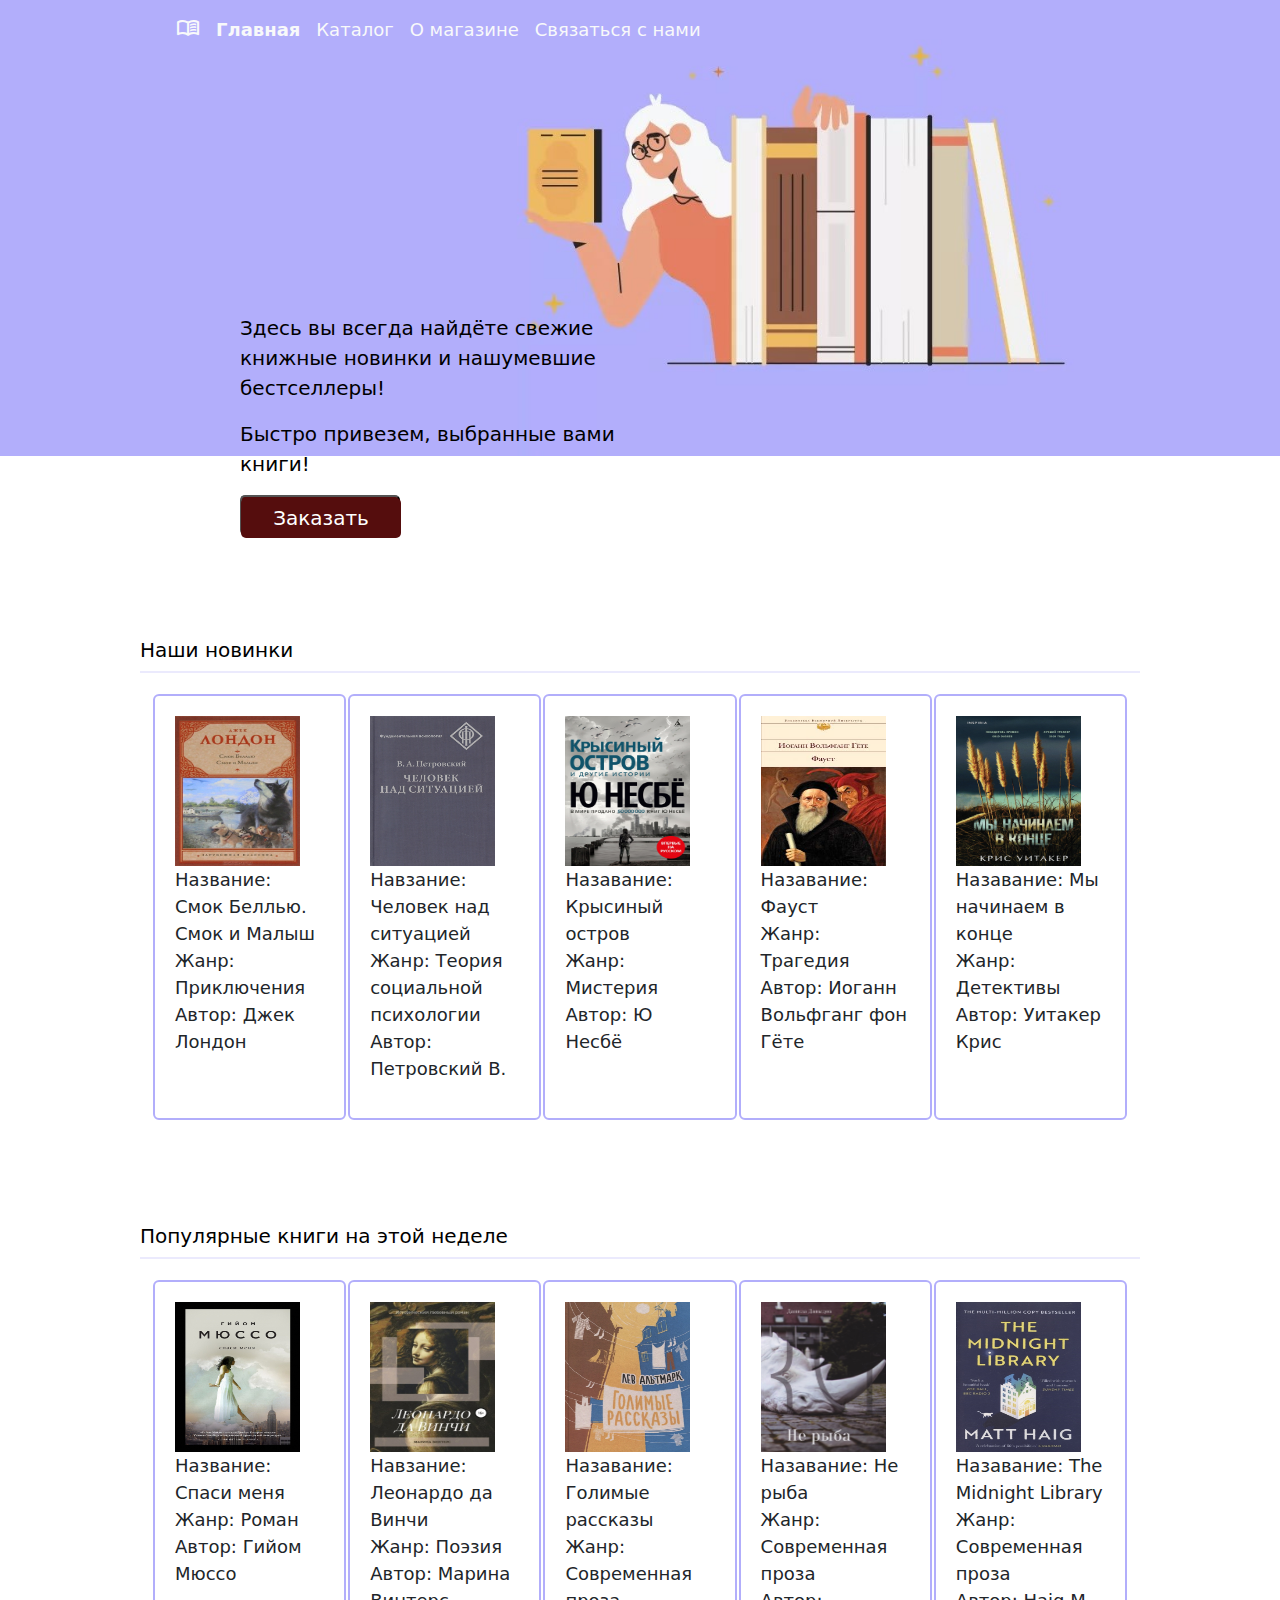
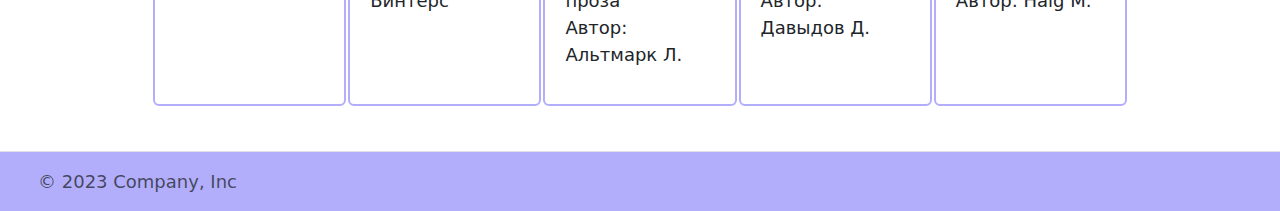
<file: index.html>
<!DOCTYPE html>
<html lang="en">

<head>
    <meta charset="UTF-8">
    <title>Books</title>
    <link rel="stylesheet" href="https://fonts.googleapis.com/css2?family=Material+Symbols+Outlined:opsz,wght,FILL,GRAD@24,400,0,0" />
    <link href="https://cdn.jsdelivr.net/npm/bootstrap@5.1.3/dist/css/bootstrap.min.css" rel="stylesheet">
    <meta name="viewport" content="width=device-width, initial-scale=1.0, maximum-scale=1.0, user-scalable=no">
    <link rel="stylesheet" href="style.css">
</head>

<body class="body">
    <nav class="navbar navbar-expand-lg text-light">
        <div class="container-fluid">
          <a class="navbar-brand" href="#"></a>
          <button class="navbar-toggler" type="button" data-bs-toggle="collapse" data-bs-target="#navbarNav" aria-controls="navbarNav" aria-expanded="false" aria-label="Toggle navigation">
            <span class="navbar-toggler-icon"></span>
          </button>
          <div class="collapse navbar-collapse" id="navbarNav">
            <ul class="navbar-nav">
              <li class="nav-item ">
                <a class="nav-link text-light" aria-current="page" href="index.html"><span class="material-symbols-outlined">
                  menu_book
                  </span></a>
              </li>
              <li class="nav-item ">
                <a class="nav-link active text-light" aria-current="page" href="index.html">Главная</a>
              </li>
              <li class="nav-item">
                <a class="nav-link text-light" href="catalog.html">Каталог</a>
              </li>
              <li class="nav-item">
                <a class="nav-link text-light" href="aboutus.html">О магазине</a>
              </li>
              <li class="nav-item">
                <a class="nav-link text-light" href="contactwithus.html">Связаться с нами</a>
              </li>
            </ul>
          </div>
        </div>
      </nav>

    <!--transition -->
    <main class="main">
        <p class="main-text">Здесь вы всегда найдёте свежие книжные новинки и нашумевшие бестселлеры!</p>
        <p class="main-text">Быстро привезем, выбранные вами книги!</p>
        <button class="button-order"><a class="link" href="catalog.html">Заказать</a></button>
    </main>
<!--fixs -->
        <p class="news">Наши новинки</p>
        <hr class="hr">
        <div class="container">
            <div class="card">
                <div class="card_description"><img src="./img/smogbel.jpg" width="125px" height="150px"></div>
                <p class="card_description">
                    Название: Смок Беллью. Смок и Малыш<br>
                    Жанр: Приключения<br>
Автор: Джек Лондон
                </p>
            </div>
            <div class="card">
                <div class="card_description"><img src="./img/chelovek.jpg" width="125px" height="150px"></div>
                <p class="card_description">
                    Навзание: Человек над ситуацией<br>
                    Жанр: Теория социальной психологии<br>
Автор: Петровский В.
                </p>
            </div>
            <div class="card">
                <div class="card_description"><img src="./img/kris.jpg" alt="" width="125px" height="150px"></div>
                <p class="card_description">
                    Назавание: Крысиный остров<br>
                    Жанр: Мистерия<br>
                    Автор: Ю Несбё
                    
                </p>
            </div>
            <div class="card">
                <div class="card_description"><img src="./img/faust.jpg" alt="" width="125px" height="150px"></div>
                <p class="card_description">
                    Назавание: Фауст<br>
                    Жанр: Трагедия<br>
                    Автор: Иоганн Вольфганг фон Гёте
                </p>
            </div>

            <div class="card">
                <div class="card_description"><img src="./img/end.jpg" alt="" width="125px" height="150px"></div>
                <p class="card_description">
                    Назавание: Мы начинаем в конце<br>
                    Жанр: Детективы<br>
Автор: Уитакер Крис
                </p>
            </div>
        </div>
    
        
<div class="pop">
        <p class="news1">Популярные книги на этой неделе</p>
        <hr class="hr">
        <div class="container">
            <div class="card">
                <div class="card_description"><img src="./img/saveme.jpg" width="125px" height="150px"></div>
                <p class="card_description">
                    Название: Спаси меня<br>
                    Жанр: Роман<br>
Автор: Гийом Мюссо
                </p>
            </div>
            <div class="card">
                <div class="card_description"><img src="./img/daVinchi.jpg" width="125px" height="150px"></div>
                <p class="card_description">
                    Навзание: Леонардо да Винчи<br>
                    Жанр: Поэзия<br>
Автор: Марина Винтерс
                </p>
            </div>
            <div class="card">
                <div class="card_description"><img src="./img/golim.jpg" alt="" width="125px" height="150px"></div>
                <p class="card_description">
                    Назавание: Голимые рассказы<br>
                    Жанр: Современная проза<br>
Автор: Альтмарк Л.
                    
                </p>
            </div>
            <div class="card">
                <div class="card_description"><img src="./img/fish.jpg" alt="" width="125px" height="150px"></div>
                <p class="card_description">
                    Назавание: Не рыба<br>
                    Жанр: Современная проза<br>
Автор: Давыдов Д.
                </p>
            </div>

            <div class="card">
                <div class="card_description"><img src="./img/library.jpg" alt="" width="125px" height="150px"></div>
                <p class="card_description">
                    Назавание: The Midnight Library<br>
                    Жанр: Современная проза<br>
Автор: Haig M.
                </p>
            </div>
        </div>
        </div>

        <div class="container">
            <footer class="d-flex flex-wrap justify-content-between align-items-center py-3 my-4 border-top">
              <div class="col-md-4 d-flex align-items-center">
                <a href="/" class="mb-3 me-2 mb-md-0 text-body-secondary text-decoration-none lh-1">
                  <svg class="bi" width="30" height="24"><use xlink:href="#bootstrap"/></svg>
                </a>
                <span class="mb-3 mb-md-0 text-body-secondary">&copy; 2023 Company, Inc</span>
              </div>
            </footer>
          </div>

</body>

</html>





<!--	RGB(178,174,251) фон-->
</file>
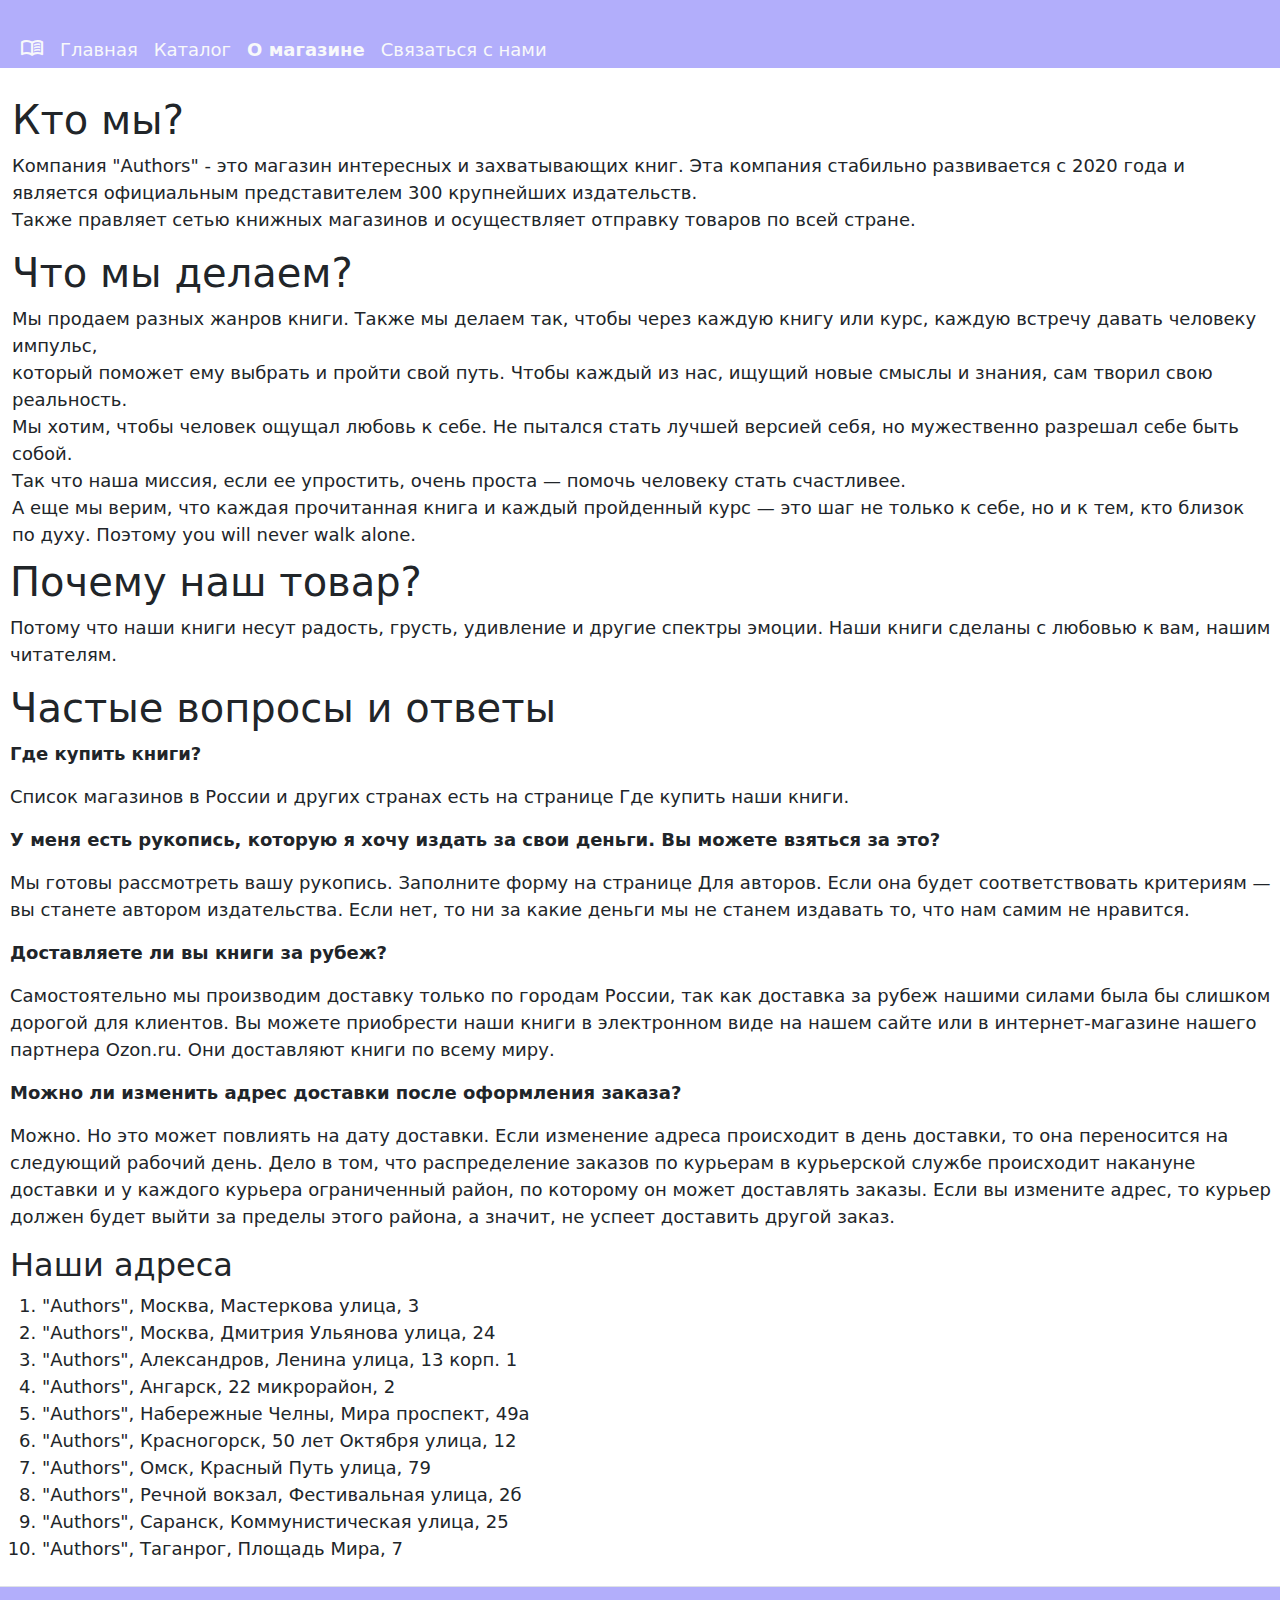
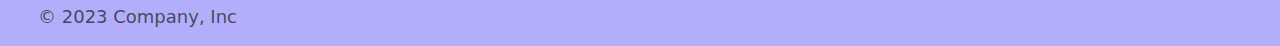
<file: aboutus.html>
<!DOCTYPE html>
<html>
<head>
	<title>Книжный магазин "Authors"</title>
	<meta charset="utf-8">
  <link rel="stylesheet" href="https://fonts.googleapis.com/css2?family=Material+Symbols+Outlined:opsz,wght,FILL,GRAD@24,400,0,0" />
    <link href="https://cdn.jsdelivr.net/npm/bootstrap@5.1.3/dist/css/bootstrap.min.css" rel="stylesheet">
    <link rel="stylesheet" type="text/css" href="style.css">
</head>
<body id="demo">
    <nav class="navbar navbar-expand-lg">
        <header class="header2">
        <div class="container-fluid">
          <a class="navbar-brand" href="#"></a>

          <button class="navbar-toggler" type="button" data-bs-toggle="collapse" data-bs-target="#navbarNav" aria-controls="navbarNav" aria-expanded="false" aria-label="Toggle navigation">
            <span class="navbar-toggler-icon"><img src='./img/logo.png' class="logo" alt="logo"></span>
          </button>
          <div class="collapse navbar-collapse" id="navbarNav">
            <ul class="navbar-nav">
              <li class="nav-item ">
                <a class="nav-link text-light" aria-current="page" href="index.html"><span class="material-symbols-outlined">
                  menu_book
                  </span></a>
              </li>
              <li class="nav-item ">
                <a class="nav-link text-light" aria-current="page" href="index.html">Главная</a>
              </li>
              <li class="nav-item">
                <a class="nav-link text-light" href="catalog.html">Каталог</a>
              </li>
              <li class="nav-item">
                <a class="nav-link active text-light" href="aboutus.html">О магазине</a>
              </li>
              <li class="nav-item">
                <a class="nav-link text-light" href="contactwithus.html">Связаться с нами</a>
              </li>
            </ul>
          </div>
        </div>
    </header>
      </nav>


<div class="container-fluid"  id="demo">
<div class="who"  id="demo">
<h1>Кто мы?</h1>
<p>Компания "Authors" - это магазин интересных и захватывающих книг. Эта компания стабильно развивается с 2020 года и является официальным представителем 300 крупнейших издательств.<br> Также правляет сетью книжных магазинов и осуществляет отправку товаров по всей стране.</p>


<h1>Что мы делаем?</h1>
<p>Мы продаем разных жанров книги. Также мы делаем так, чтобы через каждую книгу или курс, каждую встречу давать человеку импульс,<br> который поможет ему выбрать и пройти свой путь. Чтобы каждый из нас, ищущий новые смыслы и знания, сам творил свою реальность.<br> Мы хотим, чтобы человек ощущал любовь к себе. Не пытался стать лучшей версией себя, но мужественно разрешал себе быть собой.<br>
Так что наша миссия, если ее упростить, очень проста — помочь человеку стать счастливее.<br>
А еще мы верим, что каждая прочитанная книга и каждый пройденный курс — это шаг не только к себе, но и к тем, кто близок по духу. Поэтому you will never walk alone.
</p>

</div>
</div>

<div class="hide">
<h1 class="why">Почему наш товар?</h1>
<p>Потому что наши книги несут радость, грусть, удивление и другие спектры эмоции. Наши книги сделаны с любовью к вам, нашим читателям.</p>


<h1>Частые вопросы и ответы</h1>

<p><strong>Где купить книги?</strong></p>
<p>Список магазинов в России и других странах есть на странице Где купить наши книги.</p>


<p><strong>У меня есть рукопись, которую я хочу издать за свои деньги. Вы можете взяться за это?</strong></p>
<p>Мы готовы рассмотреть вашу рукопись. Заполните форму на странице Для авторов. Если она будет соответствовать критериям — вы станете автором издательства. Если нет, то ни за какие деньги мы не станем издавать то, что нам самим не нравится.</p>


<p><strong>Доставляете ли вы книги за рубеж?</strong></p>
<p>Самостоятельно мы производим доставку только по городам России, так как доставка за рубеж нашими силами была бы слишком дорогой для клиентов.
Вы можете приобрести наши книги в электронном виде на нашем сайте или в интернет-магазине нашего партнера Ozon.ru. Они доставляют книги по всему миру.</p>




<p><strong>Можно ли изменить адрес доставки после оформления заказа?</strong></p>
<p>Можно. Но это может повлиять на дату доставки. Если изменение адреса происходит в день доставки, то она переносится на следующий рабочий день. Дело в том, что распределение заказов по курьерам в курьерской службе происходит накануне доставки и у каждого курьера ограниченный район, по которому он может доставлять заказы. Если вы измените адрес, то курьер должен будет выйти за пределы этого района, а значит, не успеет доставить другой заказ.</p>



<div class="col-sm" id="demo">
<h2 id="lef">Наши адреса</h2>
<ol>
	<li>"Authors", Москва, Мастеркова улица, 3</li>
	<li>"Authors", Москва, Дмитрия Ульянова улица, 24</li>
	<li>"Authors", Александров, Ленина улица, 13 корп. 1</li>
    <li>"Authors", Ангарск, 22 микрорайон, 2</li>
    <li>"Authors", Набережные Челны, Мира проспект, 49а</li>
    <li>"Authors", Красногорск, 50 лет Октября улица, 12</li>
    <li>"Authors", Омск, Красный Путь улица, 79</li>
    <li>"Authors", Речной вокзал, Фестивальная улица, 2б</li>
    <li>"Authors", Саранск, Коммунистическая улица, 25</li>
    <li>"Authors", Таганрог, Площадь Мира, 7</li>


</ol>
</div>
</div>
</div>
<div class="container">
    <footer class="d-flex flex-wrap justify-content-between align-items-center py-3 my-4 border-top">
      <div class="col-md-4 d-flex align-items-center">
        <a href="/" class="mb-3 me-2 mb-md-0 text-body-secondary text-decoration-none lh-1">
          <svg class="bi" width="30" height="24"><use xlink:href="#bootstrap"/></svg>
        </a>
        <span class="mb-3 mb-md-0 text-body-secondary">&copy; 2023 Company, Inc</span>
      </div>
    </footer>
  </div>

</body>
</html>
</file>
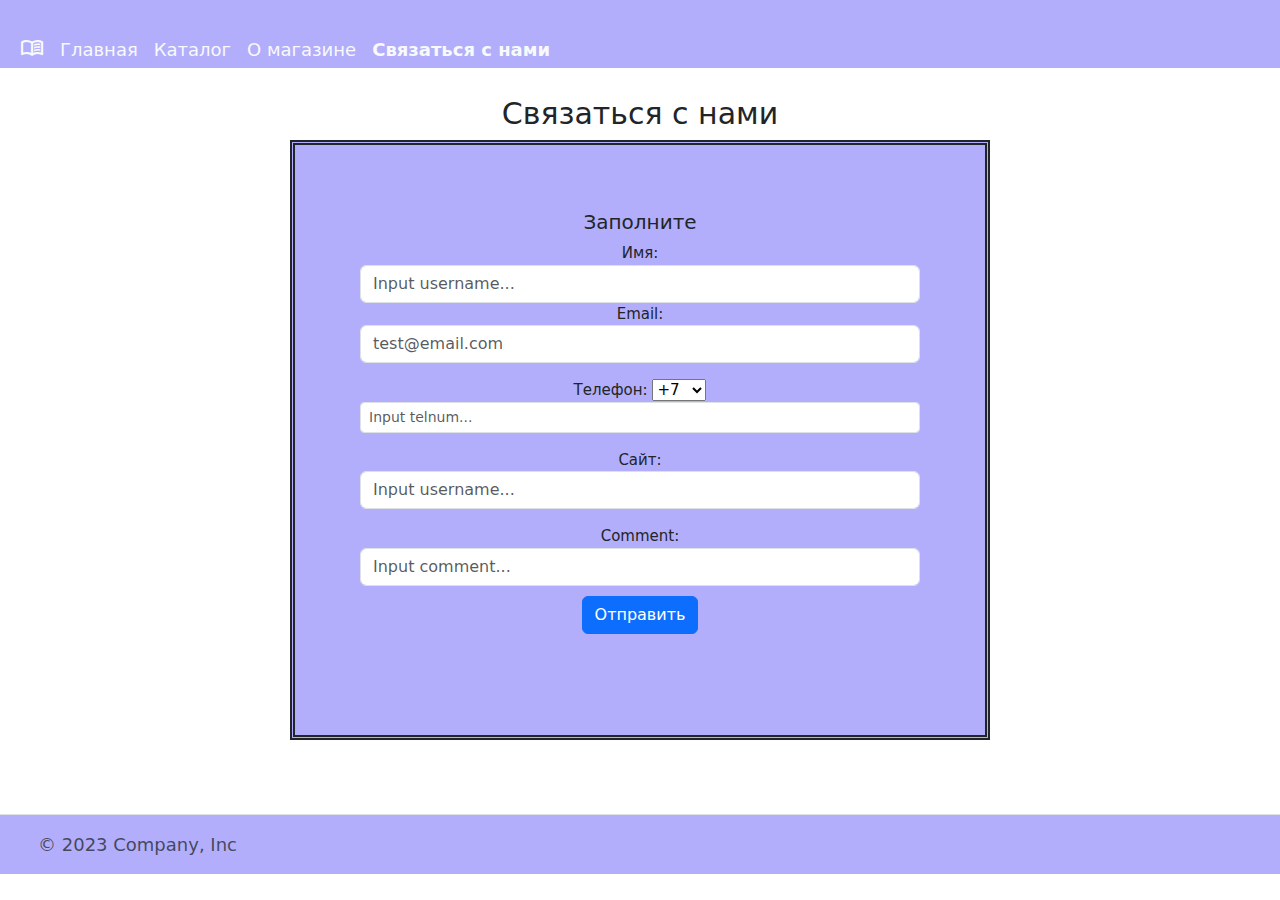
<file: contactwithus.html>
<!DOCTYPE html>
<html lang="en">

<head>
    <meta charset="UTF-8">
    <title>Books</title>
    <link rel="stylesheet" href="https://fonts.googleapis.com/css2?family=Material+Symbols+Outlined:opsz,wght,FILL,GRAD@24,400,0,0" />
    <link href="https://cdn.jsdelivr.net/npm/bootstrap@5.1.3/dist/css/bootstrap.min.css" rel="stylesheet">
    <link rel="stylesheet" href="style.css">
</head>

<body>
    <nav class="navbar navbar-expand-lg">
        <header class="header2">
        <div class="container-fluid">
          <a class="navbar-brand" href="#"></a>
          <button class="navbar-toggler" type="button" data-bs-toggle="collapse" data-bs-target="#navbarNav" aria-controls="navbarNav" aria-expanded="false" aria-label="Toggle navigation">
          </button>
          <div class="collapse navbar-collapse" id="navbarNav">
            <ul class="navbar-nav">
              <li class="nav-item ">
                <a class="nav-link text-light" aria-current="page" href="index.html"><span class="material-symbols-outlined">
                  menu_book
                  </span></a>
              </li>
              <li class="nav-item ">
                <a class="nav-link text-light" aria-current="page" href="index.html">Главная</a>
              </li>
              <li class="nav-item">
                <a class="nav-link text-light" href="catalog.html">Каталог</a>
              </li>
              <li class="nav-item">
                <a class="nav-link text-light" href="aboutus.html">О магазине</a>
              </li>
              <li class="nav-item">
                <a class="nav-link active text-light" href="contactwithus.html">Связаться с нами</a>
              </li>
            </ul>
          </div>
        </div>
    </header>
      </nav>
    <div class="container-fluid">
        <h1 id="contact">Связаться с нами</h1>  
        
        <div id="disblock">
        <div class="form">
            <h1>Заполните</h1>
                    <form>
                    <label>Имя: </label>
                    <input type="text" name="uname" id="uname" class="form-control" placeholder="Input username...">
                    <label for="email">Email:</label>
                    <input type="email" name="email" class="form-control" placeholder="test@email.com">
                <div class ="mt-3 mb-3 input-group-sm">
                    <label for="number">Телефон: </label>
                            <select>
                    <option value="+23">+23</option>
                    <option value="+7" selected>+7</option>
                    <option value="+67">+67</option>
                </select>
                    <input class="form-control" type="text" name="telnumb" id="telnumb" placeholder="Input telnum...">
                </div>
                <div class="mt-3 mb-3">
                <label>Сайт: </label>
                <input type="text" name="saite" class="form-control" placeholder="Input username...">
            </div>
                </form>	
                    <div class="row">
                <div class="col">
                    <label>Comment: </label>
                    <input type="text" name="comment" id="commen" class="form-control" placeholder="Input comment...">
                </div>
            </div>

              <div class="col-12_">
                <button type="submit" class="btn btn-primary">Отправить</button>
              </div>
        </div>
        </div>
        </div>
        

        <div class="container">
            <footer class="d-flex flex-wrap justify-content-between align-items-center py-3 my-4 border-top">
              <div class="col-md-4 d-flex align-items-center">
                <a href="/" class="mb-3 me-2 mb-md-0 text-body-secondary text-decoration-none lh-1">
                  <svg class="bi" width="30" height="24"><use xlink:href="#bootstrap"/></svg>
                </a>
                <span class="mb-3 mb-md-0 text-body-secondary">&copy; 2023 Company, Inc</span>
              </div>
            </footer>
          </div>

</body>

</html>
</file>
<file: style.css>
.body {
    margin: auto;
    background: url('./img/back1.jpg');
    background-size: contain;
    max-width: 1000px;
    width: 100%;
    height: 100%;
    color: #000000;
    background-repeat: no-repeat;
    min-width: 1000px;
}



body{
    justify-content: space-between;
}

.header {
    display: flex;
    justify-content: space-around;
    background: RGB(178,174,251);
    max-width: 2000px;
    width: 100%;
    height: 100%;
    margin-left: -10px;
    margin-right: -100px;
    margin-top: 10px;
    padding-bottom: 5px;
    padding-right: 18px;
    margin-bottom: 200px;
}


.menu-list {
    display: flex;
    list-style-type: none;
}

.menu-item:not(:last-child) {
    margin-right: 63px;
}


.menu-item a {
    text-decoration: none;
    color: aliceblue;
    margin-right: 50px;
}


.active {
    font-weight: bold;
}


.main-text {
    font-weight: 10px;
    font-size: 20px;
    line-height: 30px;
}

.main {
    max-width: 400px;
    margin-left: 100px;
    margin-top: 250px;
}


.logo {
    margin-left: -150px;
}




.news{
    margin-top: 100px;
    font-size: 20px;
}



  footer {
    padding-top: 5px;
    background: RGB(178,174,251);
    color: white;
    width: 100%;
    left: 0px;
    margin-top: 100px;
    position: absolute;
    text-align: center;
    margin-bottom: -20px;
    padding-bottom: 10px;
    padding-top: 10px;
  }
  a {
    color: #00aaff;
  }

  .news1{

    margin-top: 100px;
    font-size: 20px;
  }
  .pop{

    width: 100%;
    left: 0px;
    margin-top: 100px;
    background-size: 100%;

  }

  hr{
    background-color: RGB(178,174,251);
    color: RGB(178,174,251);
    height: 2px;
    margin-top: -10px;
  }


  .demo{
    background: RGB(178,174,251);
  }

  .header1 {
    display: flex;
    justify-content: space-around;
    background: RGB(178,174,251);
    max-width: 3000px;
    width: 100%;
    height: 100%;
    margin-left: -10px;
    margin-right: -100px;
    margin-top: -10px;
    padding-bottom: 5px;
    padding-right: 18px;
    margin-bottom: 20px;

}


.header2 {
    display: flex;
    justify-content: space-around;
    background: RGB(178,174,251);
    max-width: 3000px;
    width: 100%;
    height: 100%;
    padding-right: 18px;
    margin-bottom: 20px;
    padding-bottom: 0px;
    margin-top: -10px;
    height: 70px;
}


.header3 {
    display: flex;
    justify-content: space-around;
    background: RGB(178,174,251);
    max-width: 3000px;
    width: 100%;
    height: 100%;
    padding-right: 18px;

}

.header3 nav{
    padding-bottom: -10px;
    padding-top: 20px;   
}

#demo{
    margin-bottom: -50px;
}

.why{
    margin-top: 60px;
}



.card1 {
    width: 305px;
    height: 455px;
    position: relative;
    /* относительное позиционирование родительского элемента, чтобы дочерние .product, .description располагать внутри  card */
    border: 2px solid RGB(178,174,251);
    margin-bottom: 10px;
    background-color: RGB(178,174,251);
}

.product1,
.description1 {
    width: 100%;
    /* ширина 100% родителя */
    height: 100%;
    /* высота 100% родителя */
    position: absolute;
    /* абсолютное позиционирование элементов внутри родителя с классом card */
    left: 0;
    /* координата позиционирования слева 0px*/
    top: 0;
    /* координата позиционирования сверху 0px */
    text-align: center;
    background-color: #fff;
}

/* Стили для кнопки описательного блока карточки товара */
.description1 a {
    display: inline-block;
    padding: 10px 30px;
    margin-top: 30px;
    text-decoration: none;
    text-transform: uppercase;
    color: #fff;
    background-color: #f00a30;
    font-size: 20px;
}

.description1 h2, .description1 p{
    font-size: 18px;
}

.product1,
.description1 {
    backface-visibility: hidden;
}

.description1 {
    box-sizing: border-box;
    padding: 40px;
    transform: rotateY(180deg);
    /* поворот блока с описанием на 180 град, прячем его в начальном состоянии, без наведения курсора мыши */
}


.product1,
.description1 {
    transition: 1s;
}

.card1:hover .product1 {
    transform: rotateY(180deg);
    /* разворачиваем блок с изображением на 180 градусов */
}

.card1:hover .description1 {
    transform: rotateY(360deg);
    /* возвращаем блок*/
}


.link {
    text-decoration: none;
    display: inline-block;
    font-size: 2rem;
    background-color: #550D0D;
    border-radius: 5px;
    color: #ffffff;
    transition: all 0.8s ease 0s;
    width: 160px;
    height: 40px;
    font-size: 20px;
    padding-top: 5px;
    padding-bottom: 5px;
    margin-left: -7px;
    margin-bottom: -7px;
}

.link:hover {
    background-color: #e53935;
}


.button-order {
    background: #550D0D;
    border-radius: 5px;
    color: #fff;
    width: 160px;
    height: 40px;
}

.price{
    font-size: 20px;
    text-align: center;
}



#disblock{
	margin: auto;
	padding: 50px;
    background: RGB(178,174,251);
	width: 700px;
	border: double 5px;
	padding: 65px;
	margin: auto;
	height: 600px;
	text-align: center;
	margin-bottom: 50px;
  font-size: 15px;
}

#disblock h1{
  font-size: 20px;
}

#contact{
    text-align: center;
    font-size: 30px;
}

.col-12_{
    margin-top: 10px;
}


.container {
    display: flex; /* определяем контейнер как flex-контейнер */
    justify-content: space-between; /* распределяем элементы по горизонтали */
    
    width: 100%; /* ширина контейнера = ширина браузера */
    margin: 20px auto; /* внешний отступ сверху и снизу по 20px, слева и справа - auto, тем самым центрируя контейнер */
   }                                             
   
   .card {
    width: 25%; /* ширина карточки = 25% от контейнера */
    max-width: 300px; /* максимальная ширина 300px */
    border: 2px solid RGB(178,174,251); /* черная рамка толщиной в 1px */
    padding: 20px; /* внутренний отступ с каждой стороны по 20px */
    background-color: white;
    margin: 1px;
   }
   
   .card__image {
    height: 120px; /* ширина 120px */
    width: 100%; /* ширина блока под изображение 100% */
    max-width: 180px; /* максимальная ширина блока под изображение 180px */
    background-color: #a2a2a2; /* серая заливка блока под изображение */
    margin: auto; /* автоматические отступы, центрируем блок  под изображение */
   }
   
   .card__description {
    margin-top: 15px; /* внешний отступ в 15px */
    text-align: center; /* выравниваем текст по центру */
   }
   
   /* Медиазпросы */
   @media only screen and (max-width: 600px) {
    body {
      font-size: 14px;
      /* Дополнительные стили для маленьких экранов */
    }
  
    .header {
      display: none; /* Пример: скрыть элемент в заголовке на маленьких экранах */
    }
  
    /* Другие стили и правила для маленьких экранов */
  }

  @media only screen and (max-width: 750px) {
    body {
      font-size: 14px;
      /* Дополнительные стили для маленьких экранов */
    }
  
    .header {
      display: none; /* Пример: скрыть элемент в заголовке на маленьких экранах */
    }
  
    /* Другие стили и правила для маленьких экранов */
  }


  /* Стили для экранов шириной более 1200 пикселей */
  @media only screen and (min-width: 1200px) {
    body {
      font-size: 18px;
      /* Дополнительные стили для больших экранов */
    }
    footer{
        padding-bottom: 10px;
    }
  
    .header {
      display: block; /* Пример: отображение элемента в заголовке на больших экранах */
    }
  
    /* Другие стили и правила для больших экранов */
  }


  @media only screen and (min-width: 2000px) {
    body {
      font-size: 18px;
      /* Дополнительные стили для больших экранов */
    }
    footer{
        padding-bottom: 30px;
        margin-bottom: -10px;
        
    }

    .news{
        margin-top: 500px;
    }
  
    .header {
      display: block; /* Пример: отображение элемента в заголовке на больших экранах */
    }
  
    /* Другие стили и правила для больших экранов */
  }


  .hide{
    margin-left: 10px;
    margin-bottom: 50px;
  }


   /* стили для абзаца */
   #callback p {
    color: #fff;
    padding: 22px;
   }

   #callback:after {
    content: 'Обратная связь';
    background-color: pink;
   }
      

 #callback:after {
  content: 'Обратная связь';
  background-color: pink;
  text-align: center;
  border-radius: 0 0 8px 8px;
  padding: 5px 0;
  width: 150px; /* ширина псевдоэлемента равна высоте блока */
  position: absolute; /* позиционирование абсолютное */
  left: 300px; /* позиция слева равен ширине блока #callback */
  transform: rotate(-90deg);
  transform-origin: 0 0;
 }

 #callback {
  width: 300px;
  height: 150px;
  background-color: grey;
  position: sticky;
  bottom: 30px;
  transform: translateX(-100%);
 }

 #callback:hover {
  transform: translateX(0%);
  transition: all 0.7s ease;
 }
</file>
